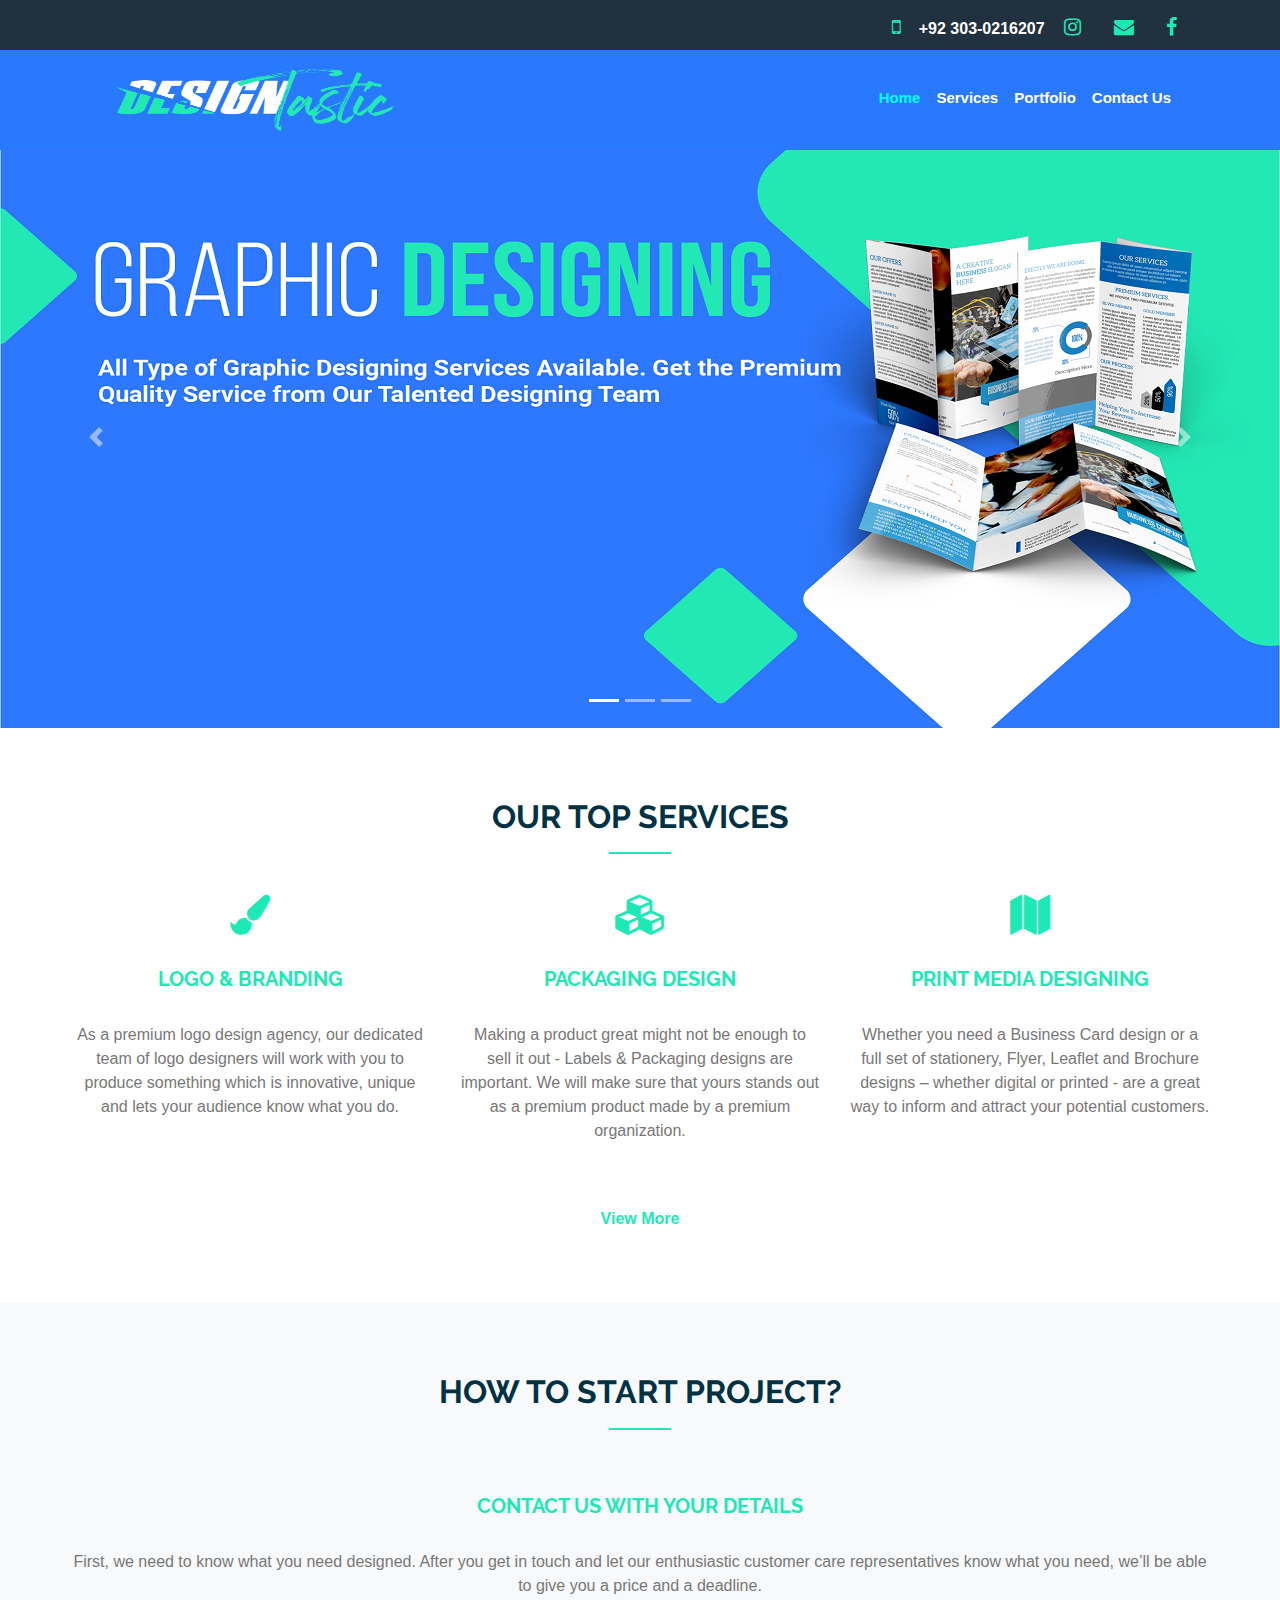
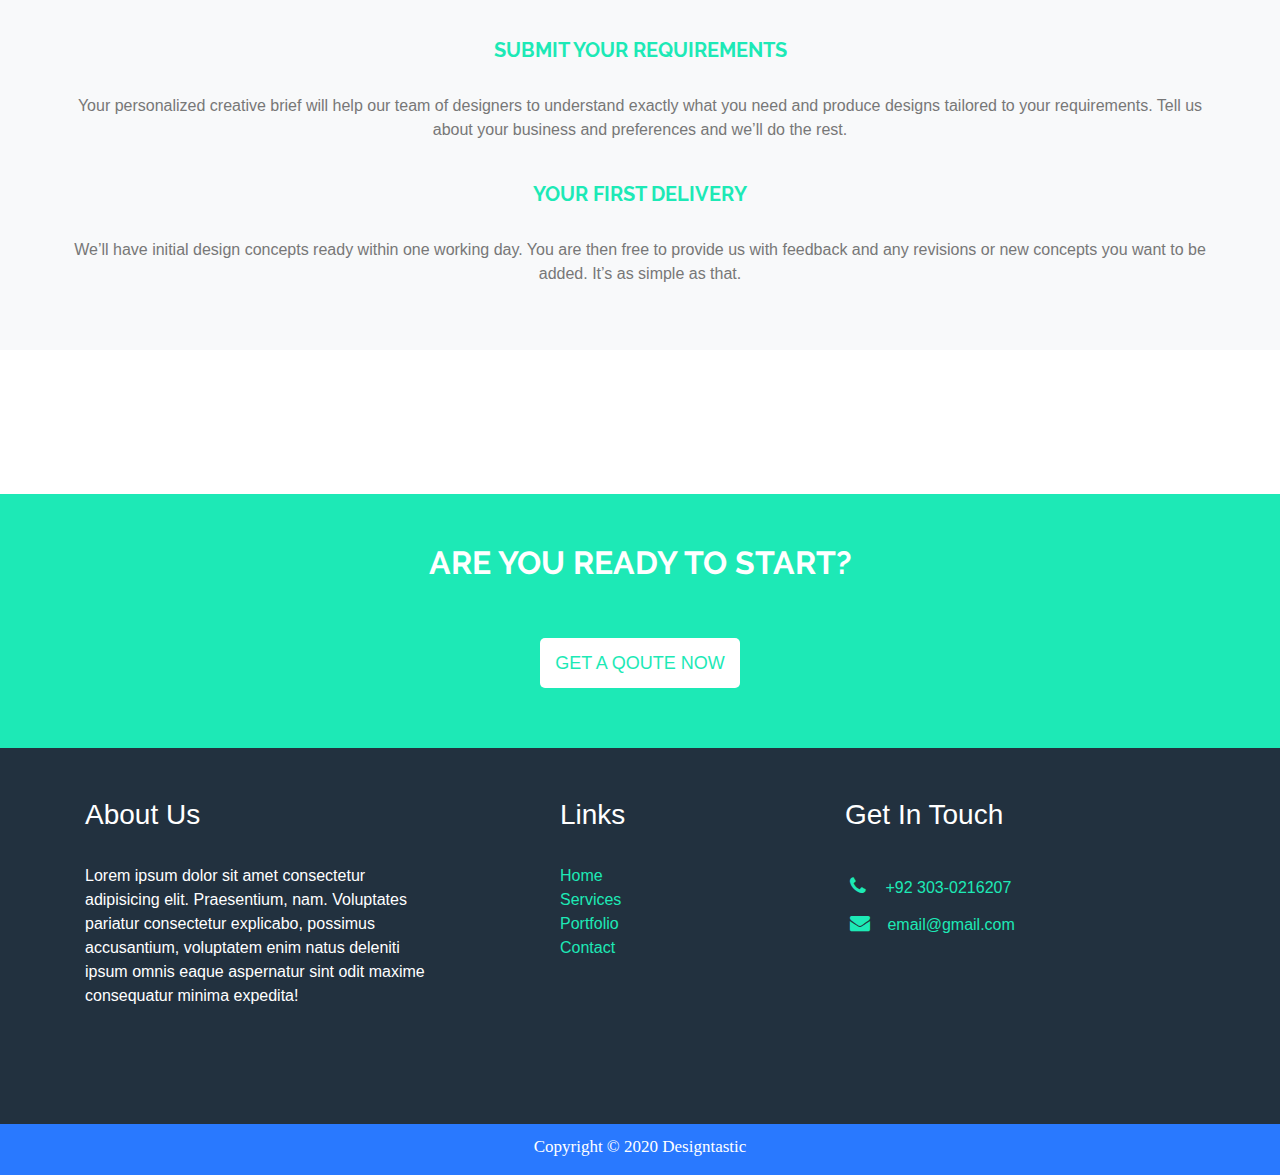
<file: index.html>
<!DOCTYPE html>
<html lang="en">
<head>
    <meta charset="UTF-8">
    <meta name="viewport" content="width=device-width, initial-scale=1.0">
    
    <link rel="stylesheet" href="bootstrap-4.5.0-dist\css\bootstrap.min.css">
    <link rel="stylesheet" href="https://cdnjs.cloudflare.com/ajax/libs/font-awesome/4.7.0/css/font-awesome.min.css">
    <link rel="stylesheet" href="style.css">
    <title>Designtastic</title>
    <link rel='icon' href='images\favicon.png' type='image/x-icon'>
</head>
<body>

    <!-- Top bar -->
    <div class="grey fixed-top" style="height: 50px; valign:center;">
          <div class="container">
            <div class="row">
                <div class="col-md-12 Sicon  text-right">
                    <ul class="">
                        <li><a href="tel:+92-303-0216207"><i class="fa fa-mobile"></i><font style="color: white; font-weight: bold;"> +92 303-0216207</font> </a></li>
                        <li><a href=""><i class="fa fa-instagram"></i> </a></li>
                        <li><a href=""><i class="fa fa-envelope"></i></a></li>
                        <li><a href=""><i class="fa fa-facebook"></i></a></li>
                    </ul>
                </div>
            </div>
        </div>
    </div>

    <!-- Navigation Bar -->
    <div class="blue fixed">
      <div class="container">
            <nav class="navbar navbar-expand-lg navbar-light bg-light">
                <a class="navbar-brand" href="#"><img class="logo" src="images/logo2.png" alt="logo"></a>
                <button class="navbar-toggler" type="button" data-toggle="collapse" data-target="#navbarText" aria-controls="navbarText" aria-expanded="false" aria-label="Toggle navigation">
                  <span class="navbar-toggler-icon"></span>
                </button>
                <div class="collapse navbar-collapse" id="navbarText">
                  <ul class="navbar-nav mr-auto"></ul>
                  <span class="navbar-text">
                    <ul class="navbar-nav mr-auto ">
                        <li class="nav-item active">
                          <a class="nav-link expand active" style="color: aqua !important;" href="index.html" >Home <span class="sr-only">(current)</span></a>
                        </li>
                        <li class="nav-item">
                          <a class="nav-link expand" href="service.html" >Services</a>
                        </li>
                        <li class="nav-item">
                          <a class="nav-link expand" href="portfolio.html" >Portfolio</a>
                        </li>
                        <li class="nav-item">
                            <a class="nav-link expand " href="contact.html" >Contact Us</a>
                          </li>
                      </ul>
                  </span>
                </div>
            </nav>
        </div>
      </div>

    <!-- Slider -->
    <div id="carouselExampleIndicators" class="carousel slide" data-ride="carousel">
      <ol class="carousel-indicators">
        <li data-target="#carouselExampleIndicators" data-slide-to="0" class="active"></li>
        <li data-target="#carouselExampleIndicators" data-slide-to="1"></li>
        <li data-target="#carouselExampleIndicators" data-slide-to="2"></li>
      </ol>
      <div class="carousel-inner">
        <div class="carousel-item active">
          <img src="images/banner1.png" class="d-block w-100" alt="...">
        </div>
        <div class="carousel-item">
          <img src="images/banner2.png" class="d-block w-100" alt="...">
        </div>
        <div class="carousel-item">
          <img src="images/banner3.png" class="d-block w-100" alt="...">
        </div>
      </div>
      <a class="carousel-control-prev" href="#carouselExampleIndicators" role="button" data-slide="prev">
        <span class="carousel-control-prev-icon" aria-hidden="true"></span>
        <span class="sr-only">Previous</span>
      </a>
      <a class="carousel-control-next" href="#carouselExampleIndicators" role="button" data-slide="next">
        <span class="carousel-control-next-icon" aria-hidden="true"></span>
        <span class="sr-only">Next</span>
      </a>
    </div>    

    <!-- Top Services -->
    <div class="container" style="text-align: center;">
      <div class="row">

          <div class="col-md-12 text-center">
              <h2 class="Heading1 font" >OUR TOP SERVICES</h2>
              <hr class="green-line">
          </div>
      
          <div class="row">
            <div class="col-md-4 col-sm-6">
                
              <span class="icon">
                <a href="" style="text-decoration: none;"><i class="fa fa-paint-brush"></i></a>
              </span>
              <h5><a href="" class="heading2 font"> LOGO & BRANDING</a></h5><br>
              <p class="p1">As a premium logo design agency, our dedicated team of logo designers will work with you to produce something which is innovative, unique and lets your audience know what you do. </p>
               
            </div> 
            
            <div class="col-md-4 col-sm-6">  
              <span class="icon">
                <a href="" style="text-decoration: none;"><i class="fa fa-cubes"></i></a>
              </span>
              <h5><a href="" class="heading2 font">PACKAGING DESIGN</a></h5><br>
              <p class="p1">Making a product great might not be enough to sell it out - Labels & Packaging designs are important. We will make sure that yours stands out as a premium product made by a premium organization. </p>
                  </div> 

            <div class="col-md-4 col-sm-6">
              <span class="icon">
                <a href="" style="text-decoration: none;"><i class="fa fa-map"></i></a>
              </span>
              <h5><a href="" class="heading2 font">PRINT MEDIA DESIGNING</a></h5><br>
              <p class="p1">Whether you need a Business Card design or a full set of stationery, Flyer, Leaflet and Brochure designs – whether digital or printed - are a great way to inform and attract your potential customers. </p>
        
            </div> 
        </div>
      
      </div>

      <!-- View More button -->
      <div class="row mt-5">
        <div class="col-md-12 text-center">
          <a class="seemore" href="service.html">View More</a>
        </div>
      </div>

    </div><br><br><br>    

    <!-- HOW TO START PROJECT? -->
    <div class="bg-light">
      <div class="container" style="text-align: center;">
       <div class="row">

          <div class="col-md-12 text-center">
              <h2 class="Heading1 font" >HOW TO START PROJECT?</h2>
              <hr class="green-line">
          </div>
      
          <div class="row">

            <div class="col-md-12 col-sm-6"><br><br>
              <h5 class="heading2 font"> CONTACT US WITH YOUR DETAILS</h5><br>
              <p class="p1">First, we need to know what you need designed. After you get in touch and let our enthusiastic customer care representatives know what you need, we’ll be able to give you a price and a deadline. </p>
            </div> 
            
            <div class="col-md-12 col-sm-6"><br>
              <h5 class="heading2 font">SUBMIT YOUR REQUIREMENTS</h5><br>
              <p class="p1">Your personalized creative brief will help our team of designers to understand exactly what you need and produce designs tailored to your requirements. Tell us about your business and preferences and we’ll do the rest. </p>
            </div> 

            <div class="col-md-12 col-sm-6"><br>
              <h5 class="heading2 font">YOUR FIRST DELIVERY</h5><br>
              <p class="p1">We’ll have initial design concepts ready within one working day. You are then free to provide us with feedback and any revisions or new concepts you want to be added. It’s as simple as that. </p>
            </div>

          </div>

        </div>
      </div><br><br>
  </div><br><br><br><br>    


    <!-- HOW TO START PROJECT? -->
    <div class="green bar mt-5">
      <div class="container" style="text-align: center;">
        <div class="row">

            <div class="col-md-12 text-center">
                <h2 class="heading3 font" >ARE YOU READY TO START?  </h2><br><br>
                <div><a href=""></a><button type="button" class="btn1"><font >GET A QOUTE NOW </font></button></div>
            </div>
            
        </div>
      </div>
    </div>    


    <!-- Footer -->
    <footer>
      <div class="grey foot">
        <div class="container">
          <div class="row">
  
            <div class="col-sm-6 col-md-4">

            <div class="gtco-widget">
              <h3 class="heading3">About Us</h3><br>
              <p class="heading3">Lorem ipsum dolor sit amet consectetur adipisicing elit. Praesentium, nam. Voluptates pariatur consectetur explicabo, possimus accusantium, voluptatem enim natus deleniti ipsum omnis eaque aspernatur sint odit maxime consequatur minima expedita!</p>
            </div>
            </div>

            <div class="col-md-1"></div>

            <!-- Footer links -->
            <div class="col-md-3">
              <div class="link">
                  <h3 class="heading3">Links</h3><br>
                  <ul class="footer-li">
                      <li><a href="index.html">Home</a></li>
                      <li><a href="service.html">Services</a></li>
                      <li><a href="portfolio.html">Portfolio</a></li>
                      <li><a href="contact.html">Contact</a></li>
                  </ul>
              </div>
            </div>

            <div class="col-md-4">
              <div class="link">
                  <h3 class="heading3">Get In Touch</h3><br>
                  <ul class="footer-li">
                      <li><a href="tel:+92-303-0216207"><i class="fa fa-phone"></i>  +92 303-0216207</a></li>
                      <li><a href=""><i class="fa fa-envelope"></i> email@gmail.com</a></li>
                  </ul>
              </div>
            </div>
          
        </div>
      </div>
    </div>
</footer>  

              
    <!-- Footer bottom bar -->
    <div class="footer-bottom" >
      <div class="container">
        <div class="row">
          <div class="col-md-12 copyright">
            <p class="bottom-font">Copyright © 2020 Designtastic </p>
          </div>
        </div>
      </div>
    </div>          
        


    <script src="https://code.jquery.com/jquery-3.5.1.slim.min.js" integrity="sha384-DfXdz2htPH0lsSSs5nCTpuj/zy4C+OGpamoFVy38MVBnE+IbbVYUew+OrCXaRkfj" crossorigin="anonymous"></script>
    <script src="https://cdn.jsdelivr.net/npm/popper.js@1.16.0/dist/umd/popper.min.js" integrity="sha384-Q6E9RHvbIyZFJoft+2mJbHaEWldlvI9IOYy5n3zV9zzTtmI3UksdQRVvoxMfooAo" crossorigin="anonymous"></script>
    <script src="https://stackpath.bootstrapcdn.com/bootstrap/4.5.0/js/bootstrap.min.js" integrity="sha384-OgVRvuATP1z7JjHLkuOU7Xw704+h835Lr+6QL9UvYjZE3Ipu6Tp75j7Bh/kR0JKI" crossorigin="anonymous"></script>
    </body>
    </html>
</file>
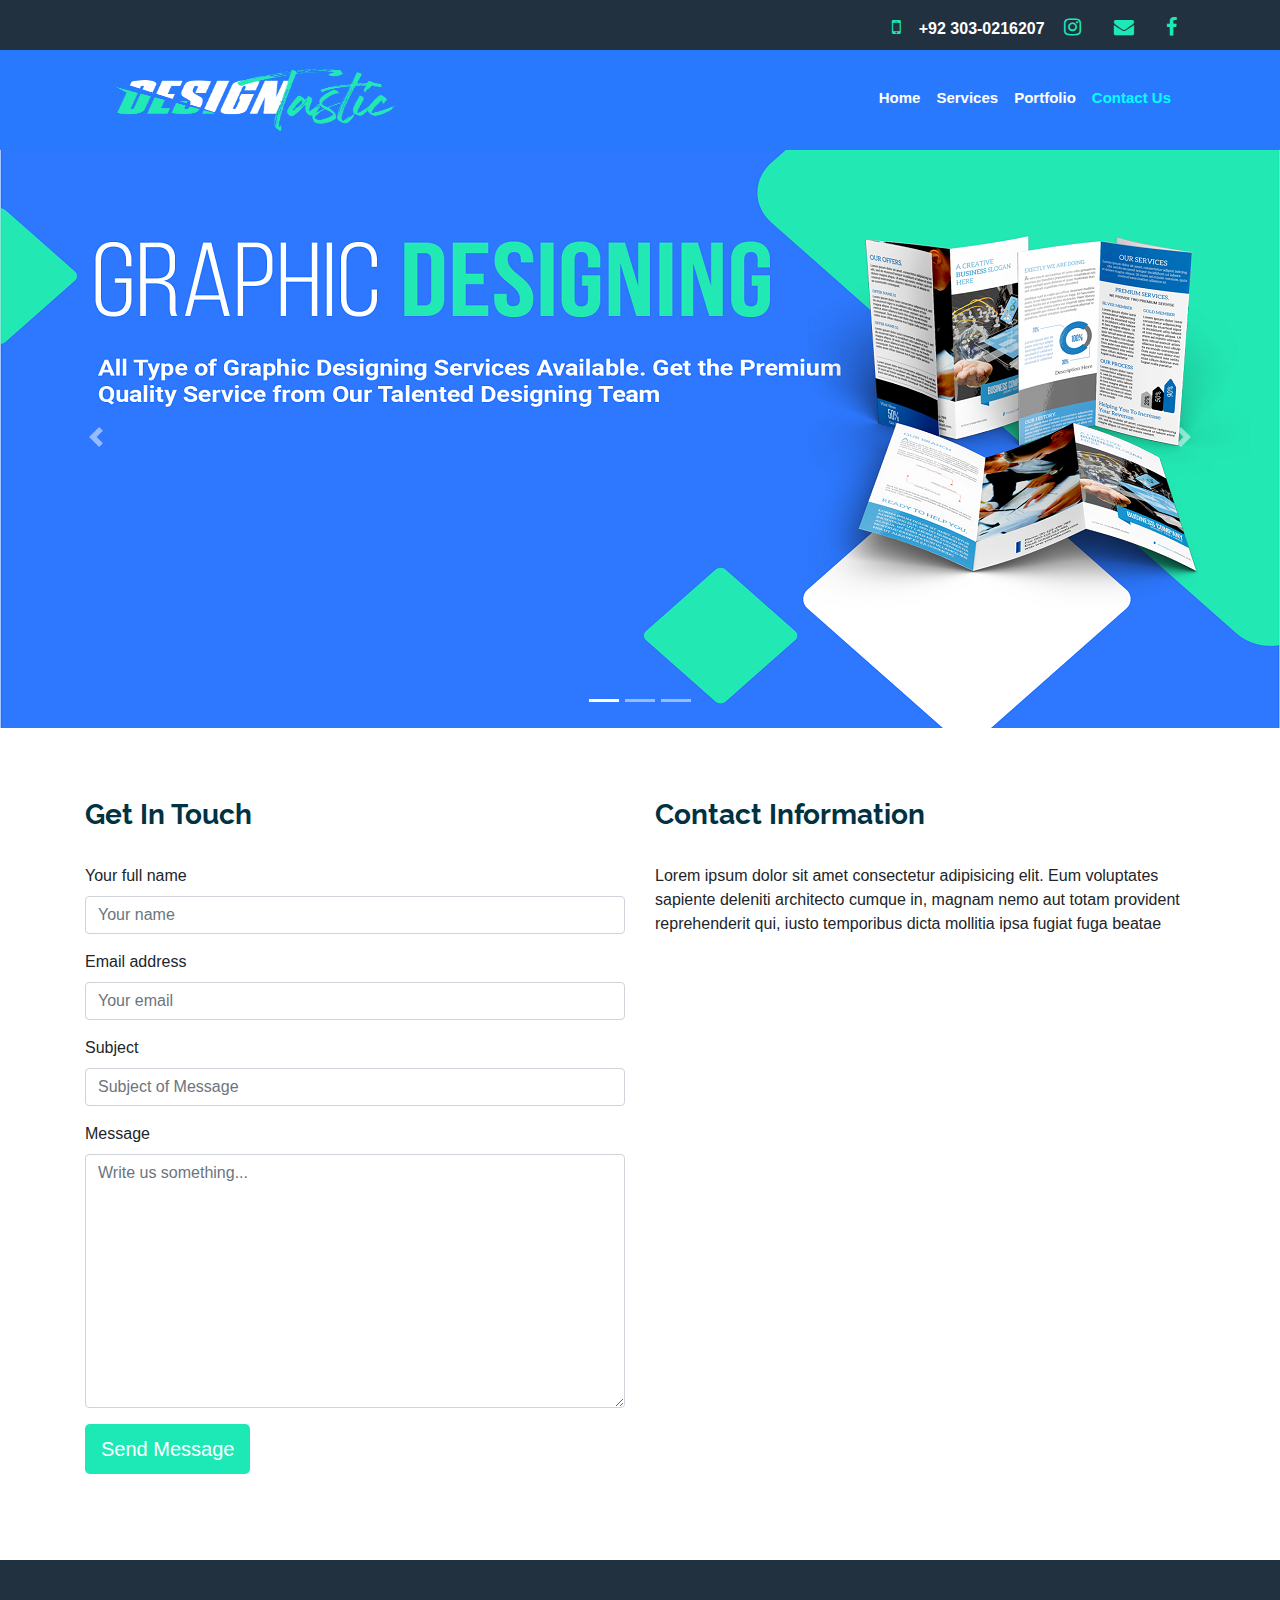
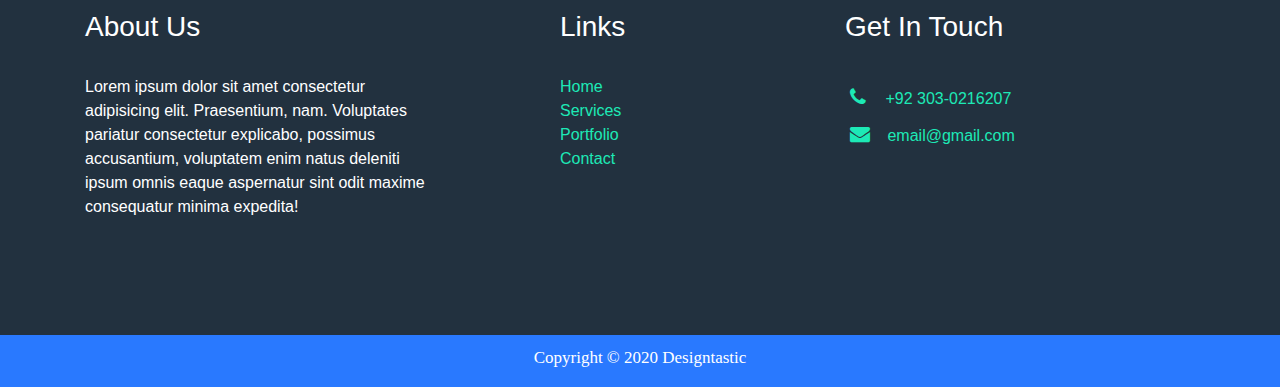
<file: contact.html>
<!DOCTYPE html>
<html lang="en">
<head>
    <meta charset="UTF-8">
    <meta name="viewport" content="width=device-width, initial-scale=1.0">
    
    <link rel="stylesheet" href="bootstrap-4.5.0-dist\css\bootstrap.min.css">
    <link rel="stylesheet" href="https://cdnjs.cloudflare.com/ajax/libs/font-awesome/4.7.0/css/font-awesome.min.css">
    <link rel="stylesheet" href="style.css">
    <title>Designtastic</title>
    <link rel='icon' href='images\favicon.png' type='image/x-icon'>
</head>
<body>

    <!-- Top bar -->
    <div class="grey fixed-top" style="height: 50px; valign:center;">
          <div class="container">
            <div class="row">
                <div class="col-md-12 Sicon  text-right">
                    <ul class="">
                        <li><a href="tel:+92-303-0216207"><i class="fa fa-mobile"></i><font style="color: white; font-weight: bold;"> +92 303-0216207</font> </a></li>
                        <li><a href=""><i class="fa fa-instagram"></i> </a></li>
                        <li><a href=""><i class="fa fa-envelope"></i></a></li>
                        <li><a href=""><i class="fa fa-facebook"></i></a></li>
                    </ul>
                </div>
            </div>
        </div>
    </div>

    <!-- Navigation Bar -->
    <div class="blue fixed">
      <div class="container">
            <nav class="navbar navbar-expand-lg navbar-light bg-light">
                <a class="navbar-brand" href="#"><img class="logo" src="images/logo2.png" alt="logo"></a>
                <button class="navbar-toggler" type="button" data-toggle="collapse" data-target="#navbarText" aria-controls="navbarText" aria-expanded="false" aria-label="Toggle navigation">
                  <span class="navbar-toggler-icon"></span>
                </button>
                <div class="collapse navbar-collapse" id="navbarText">
                  <ul class="navbar-nav mr-auto">
                    
                  </ul>
                  <span class="navbar-text">
                    <ul class="navbar-nav mr-auto">
                      <li class="nav-item">
                        <a class="nav-link expand " href="index.html" >Home <span class="sr-only">(current)</span></a>
                      </li>
                      <li class="nav-item">
                        <a class="nav-link expand" href="service.html" >Services</a>
                      </li>
                      <li class="nav-item">
                        <a class="nav-link expand" href="portfolio.html" >Portfolio</a>
                      </li>
                      <li class="nav-item active">
                          <a class="nav-link expand active" style="color: aqua !important;" href="contact.html" >Contact Us</a>
                        </li>
                    </ul>
                  </span>
                </div>
            </nav>
      </div>
    </div>

    <!-- Slider -->
    <div id="carouselExampleIndicators" class="carousel slide" data-ride="carousel">
      <ol class="carousel-indicators">
        <li data-target="#carouselExampleIndicators" data-slide-to="0" class="active"></li>
        <li data-target="#carouselExampleIndicators" data-slide-to="1"></li>
        <li data-target="#carouselExampleIndicators" data-slide-to="2"></li>
      </ol>
      <div class="carousel-inner">
        <div class="carousel-item active">
          <img src="images/banner1.png" class="d-block w-100" alt="...">
        </div>
        <div class="carousel-item">
          <img src="images/banner2.png" class="d-block w-100" alt="...">
        </div>
        <div class="carousel-item">
          <img src="images/banner3.png" class="d-block w-100" alt="...">
        </div>
      </div>
      <a class="carousel-control-prev" href="#carouselExampleIndicators" role="button" data-slide="prev">
        <span class="carousel-control-prev-icon" aria-hidden="true"></span>
        <span class="sr-only">Previous</span>
      </a>
      <a class="carousel-control-next" href="#carouselExampleIndicators" role="button" data-slide="next">
        <span class="carousel-control-next-icon" aria-hidden="true"></span>
        <span class="sr-only">Next</span>
      </a>
    </div>    

    
    <!-- Form -->
    <div class="container form-set">
      <div class="row">
        <div class="col-md-6">
          <h3 class="font">Get In Touch</h3><br>       
          <form>
              <div class="form-group">
                          <label for="name">Your full name</label>
                          <input type="name" class="form-control" id="" placeholder="Your name">
              </div>

              <div class="form-group">
                <label for="email">Email address</label>
                <input type="email" class="form-control" id="" placeholder="Your email">
              </div>

              <div class="form-group">
                      <label for="subject">Subject</label>
                      <input type="email" class="form-control" id="" placeholder="Subject of Message">
              </div>          
              
              <div class="form-group">
                <label for="exampleFormControlTextarea1">Message</label>
                <textarea name="message" id="message" cols="30" rows="10" class="form-control" placeholder="Write us something..."></textarea>
              </div>

              <div class="form-group">
                      <input type="submit" value="Send Message" class="btn btn-primary btn-lg btn-col">
              </div>
            </form>
        </div>

        <div class="col-md-6">
          <h3 class="font">Contact Information</h3><br>
            <div class="info">
                    <div class="address">
                        Lorem ipsum dolor sit amet consectetur adipisicing elit. Eum voluptates sapiente deleniti architecto cumque in, magnam nemo aut totam provident reprehenderit qui, iusto temporibus dicta mollitia ipsa fugiat fuga beatae<br>
                    </div><br>

                    <div class="mapouter">
                        <div class="gmap_canvas"><iframe width="444" height="387" id="gmap_canvas" src="https://www.google.com/maps/embed?pb=!1m18!1m12!1m3!1d924244.0619641689!2d66.59499551729773!3d25.192146526892635!2m3!1f0!2f0!3f0!3m2!1i1024!2i768!4f13.1!3m3!1m2!1s0x3eb33e06651d4bbf%3A0x9cf92f44555a0c23!2sKarachi%2C%20Karachi%20City%2C%20Sindh!5e0!3m2!1sen!2s!4v1590583339499!5m2!1sen!2s" frameborder="0" scrolling="no" marginheight="0" marginwidth="0"></iframe><a href="https://periodic-table-of-elements.net">periodic table - interactive</a></div>
                    </div> 

            </div>
        </div>
      </div>
    </div>
            

        <!-- Footer -->
    <footer>
      <div class="grey foot">
        <div class="container">
          <div class="row">
  
            <div class="col-sm-6 col-md-4">

            <div class="gtco-widget">
              <h3 class="heading3">About Us</h3><br>
              <p class="heading3">Lorem ipsum dolor sit amet consectetur adipisicing elit. Praesentium, nam. Voluptates pariatur consectetur explicabo, possimus accusantium, voluptatem enim natus deleniti ipsum omnis eaque aspernatur sint odit maxime consequatur minima expedita!</p>
            </div>
            </div>

            <div class="col-md-1"></div>

            <!-- Footer links -->
            <div class="col-md-3">
              <div class="link">
                  <h3 class="heading3">Links</h3><br>
                  <ul class="footer-li">
                      <li><a href="index.html">Home</a></li>
                      <li><a href="service.html">Services</a></li>
                      <li><a href="portfolio.html">Portfolio</a></li>
                      <li><a href="contact.html">Contact</a></li>
                  </ul>
              </div>
            </div>

            <div class="col-md-4">
              <div class="link">
                  <h3 class="heading3">Get In Touch</h3><br>
                  <ul class="footer-li">
                      <li><a href="tel:+92-303-0216207"><i class="fa fa-phone"></i>  +92 303-0216207</a></li>
                      <li><a href=""><i class="fa fa-envelope"></i> email@gmail.com</a></li>
                  </ul>
              </div>
            </div>
          
          </div>
        </div>
      </div>
    </footer>  

              
    <!-- Footer bottom bar -->
    <div class="footer-bottom" >
      <div class="container">
        <div class="row">
          <div class="col-md-12 copyright">
            <p class="bottom-font">Copyright © 2020 Designtastic </p>
          </div>
        </div>
      </div>
    </div> 
        



    <script src="https://code.jquery.com/jquery-3.5.1.slim.min.js" integrity="sha384-DfXdz2htPH0lsSSs5nCTpuj/zy4C+OGpamoFVy38MVBnE+IbbVYUew+OrCXaRkfj" crossorigin="anonymous"></script>
    <script src="https://cdn.jsdelivr.net/npm/popper.js@1.16.0/dist/umd/popper.min.js" integrity="sha384-Q6E9RHvbIyZFJoft+2mJbHaEWldlvI9IOYy5n3zV9zzTtmI3UksdQRVvoxMfooAo" crossorigin="anonymous"></script>
    <script src="https://stackpath.bootstrapcdn.com/bootstrap/4.5.0/js/bootstrap.min.js" integrity="sha384-OgVRvuATP1z7JjHLkuOU7Xw704+h835Lr+6QL9UvYjZE3Ipu6Tp75j7Bh/kR0JKI" crossorigin="anonymous"></script>
    </body>
    </html>
</file>
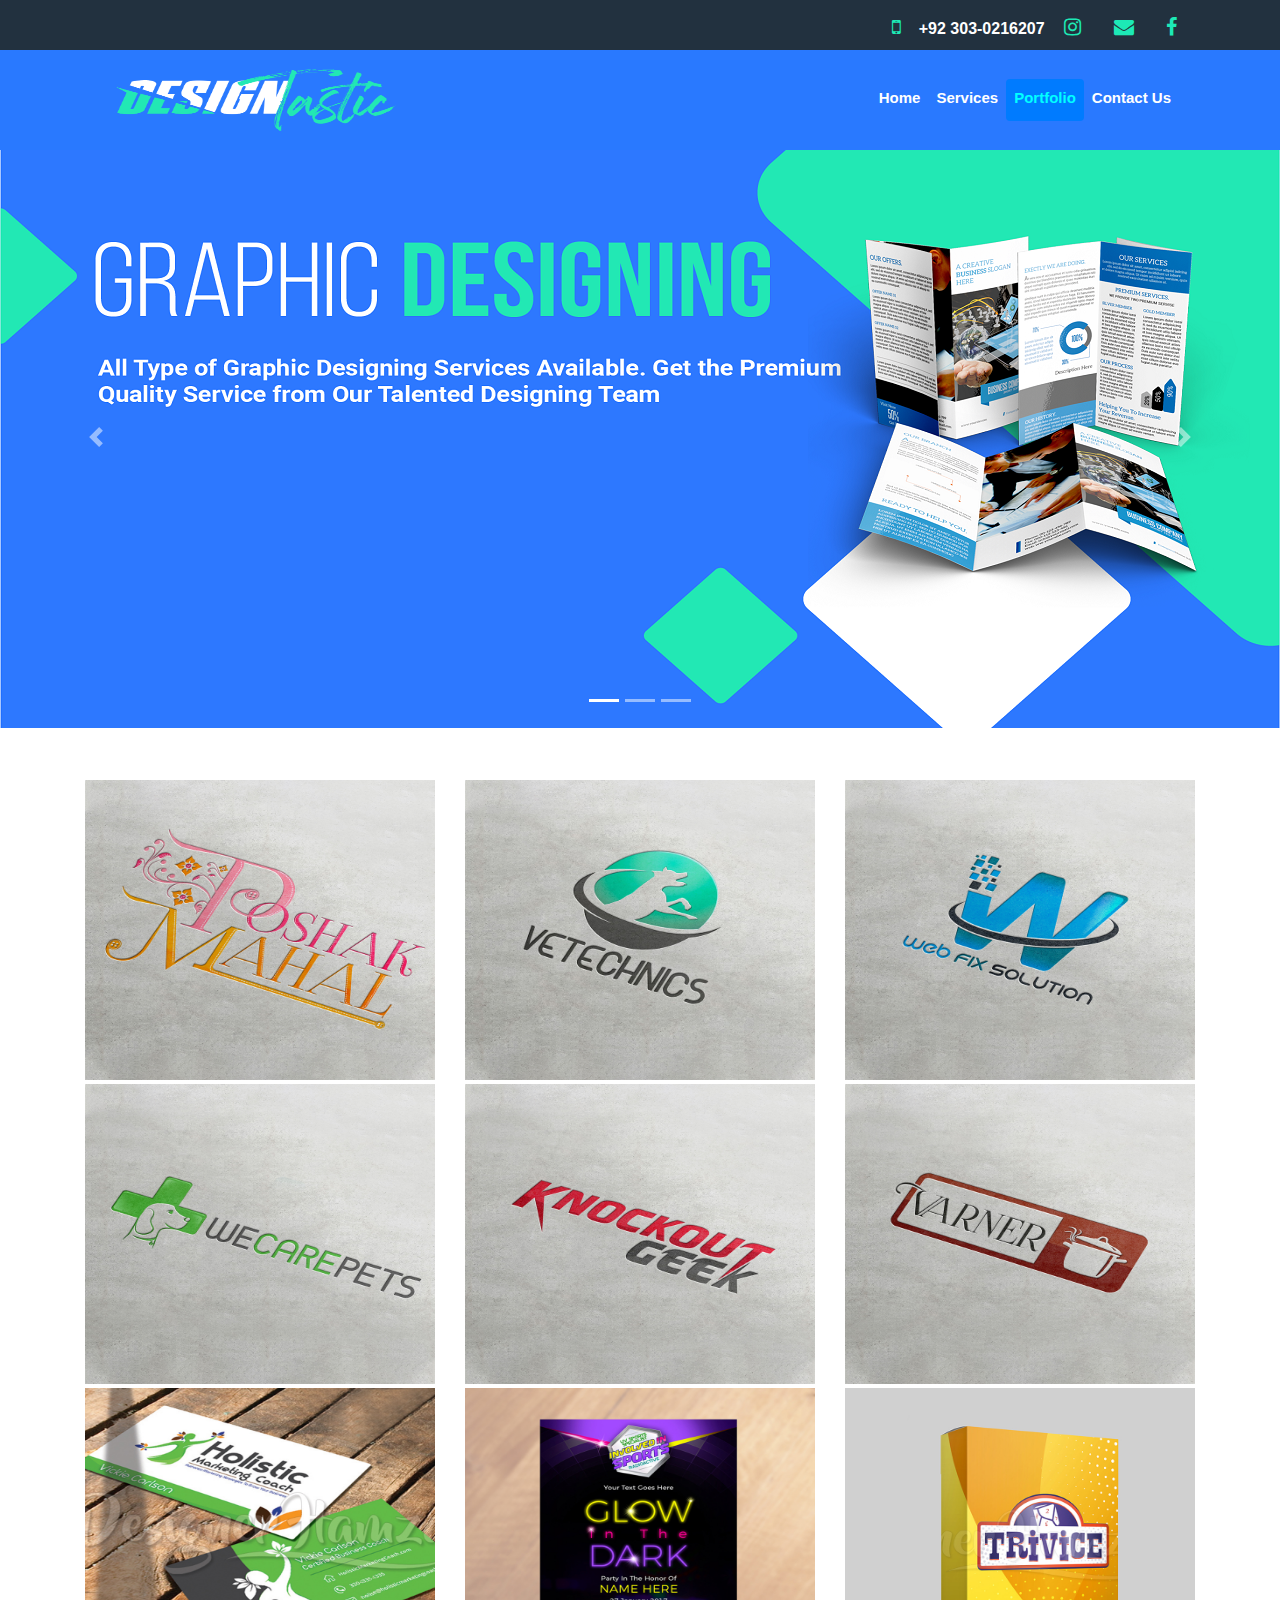
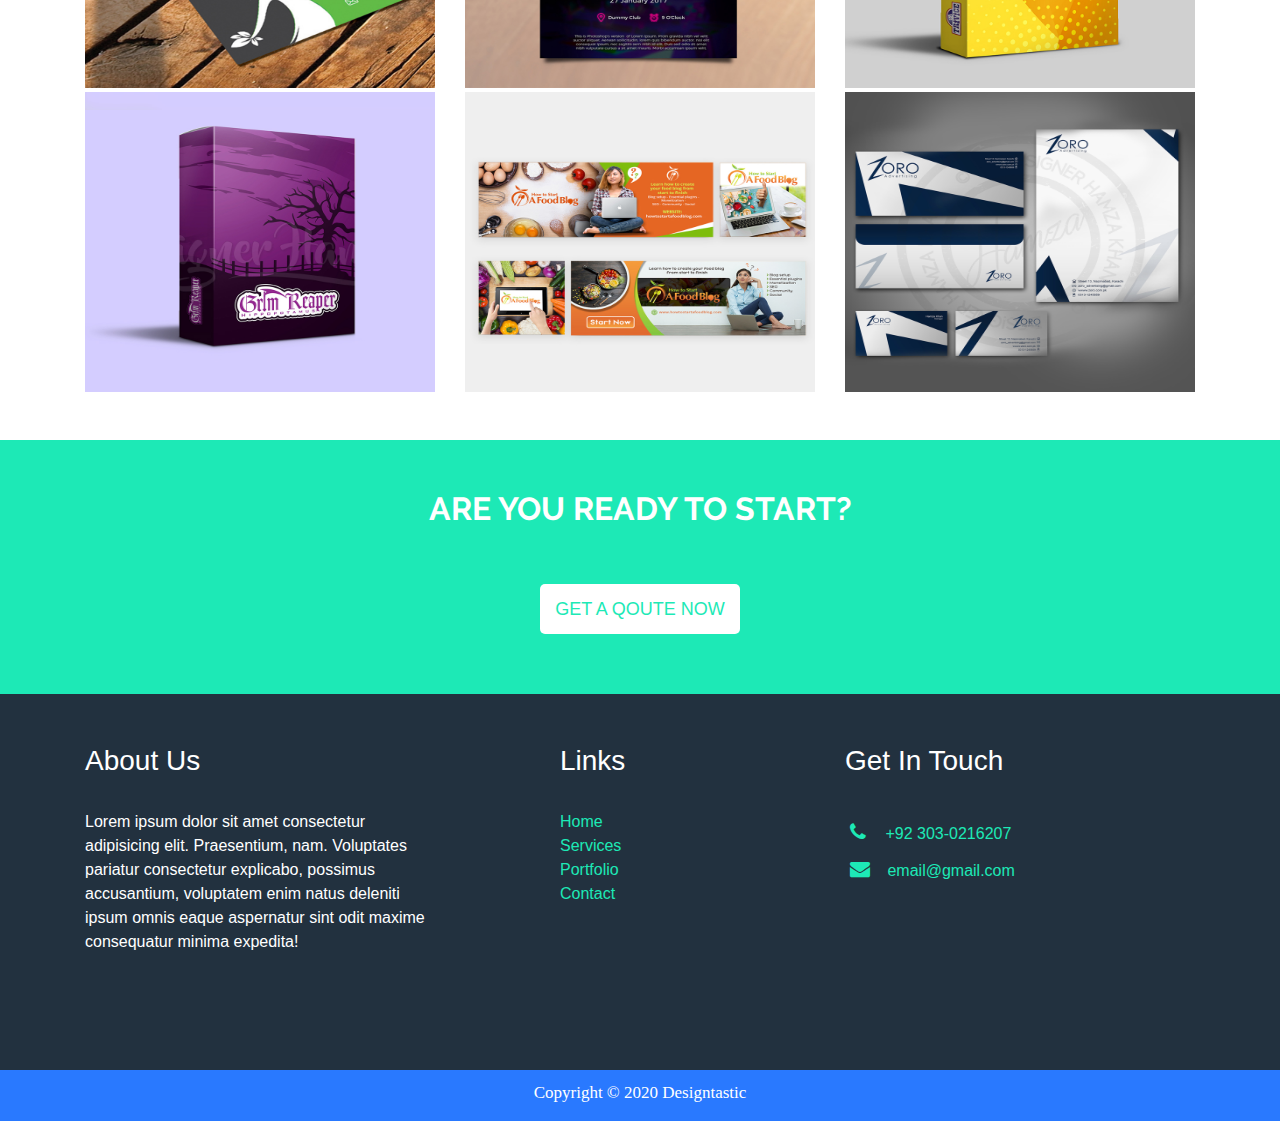
<file: portfolio.html>
<!DOCTYPE html>
<html lang="en">
<head>
    <meta charset="UTF-8">
    <meta name="viewport" content="width=device-width, initial-scale=1.0">
    
    <link rel="stylesheet" href="bootstrap-4.5.0-dist\css\bootstrap.min.css">
    <link rel="stylesheet" href="https://cdnjs.cloudflare.com/ajax/libs/font-awesome/4.7.0/css/font-awesome.min.css">
    <link rel="stylesheet" href="style.css">
    <title>Designtastic</title>
    <link rel='icon' href='images\favicon.png' type='image/x-icon'>
</head>
<body>

    <!-- Top Bar -->
    <div class="grey fixed-top" style="height: 50px; valign:center;">
          <div class="container">
            <div class="row">
                <div class="col-md-12 Sicon  text-right">
                    <ul class="">
                        <li><a href="tel:+92-303-0216207"><i class="fa fa-mobile"></i><font style="color: white; font-weight: bold;"> +92 303-0216207</font> </a></li>
                        <li><a href=""><i class="fa fa-instagram"></i> </a></li>
                        <li><a href=""><i class="fa fa-envelope"></i></a></li>
                        <li><a href=""><i class="fa fa-facebook"></i></a></li>
                    </ul>
                </div>
            </div>
        </div>
    </div>

    <!-- Navigation Bar -->
    <div class="blue fixed">
      <div class="container">
            <nav class="navbar navbar-expand-lg navbar-light bg-light">
                <a class="navbar-brand" href="#"><img class="logo" src="images/logo2.png" alt="logo"></a>
                <button class="navbar-toggler" type="button" data-toggle="collapse" data-target="#navbarText" aria-controls="navbarText" aria-expanded="false" aria-label="Toggle navigation">
                  <span class="navbar-toggler-icon"></span>
                </button>
                <div class="collapse navbar-collapse" id="navbarText">
                  <ul class="navbar-nav mr-auto">
                    
                  </ul>
                  <span class="navbar-text">
                    <ul class="navbar-nav mr-auto nav-pills" role="tablist">
                      <li class="nav-item">
                        <a class="nav-link expand " href="index.html" >Home <span class="sr-only">(current)</span></a>
                      </li>
                      <li class="nav-item">
                        <a class="nav-link expand" href="service.html" >Services</a>
                      </li>
                      <li class="nav-item active">
                        <a class="nav-link expand active" style="color: aqua !important;" href="portfolio.html" >Portfolio</a>
                      </li>
                      <li class="nav-item">
                          <a class="nav-link expand " href="contact.html" >Contact Us</a>
                        </li>
                    </ul>
                  </span>
                </div>
              </nav>
      </div>
    </div>

    <!-- Slider -->
    <div id="carouselExampleIndicators" class="carousel slide" data-ride="carousel">
      <ol class="carousel-indicators">
        <li data-target="#carouselExampleIndicators" data-slide-to="0" class="active"></li>
        <li data-target="#carouselExampleIndicators" data-slide-to="1"></li>
        <li data-target="#carouselExampleIndicators" data-slide-to="2"></li>
      </ol>
      <div class="carousel-inner">
        <div class="carousel-item active">
          <img src="images/banner1.png" class="d-block w-100" alt="...">
        </div>
        <div class="carousel-item">
          <img src="images/banner2.png" class="d-block w-100" alt="...">
        </div>
        <div class="carousel-item">
          <img src="images/banner3.png" class="d-block w-100" alt="...">
        </div>
      </div>
      <a class="carousel-control-prev" href="#carouselExampleIndicators" role="button" data-slide="prev">
        <span class="carousel-control-prev-icon" aria-hidden="true"></span>
        <span class="sr-only">Previous</span>
      </a>
      <a class="carousel-control-next" href="#carouselExampleIndicators" role="button" data-slide="next">
        <span class="carousel-control-next-icon" aria-hidden="true"></span>
        <span class="sr-only">Next</span>
      </a>
    </div>

    <!-- Images -->
    <div class="container mt-5 mb-5" align="center">
      <!-- 1st Row -->
      <div class="row">

          <div class="col-md-4 mt-1">
              <div class=" example" >
                  <img src="images\portfolio\01.jpg" alt="logo1" width="350" height="300">
                  <div class="fadedbox">
                      <div class="title text"> Logo </div>
                    </div>
              </div>
          </div>

          <div class="col-md-4 mt-1">
              <div class=" example" >
                  <img src="images\portfolio\02.jpg" alt="logo2" width="350" height="300">
                  <div class="fadedbox">
                      <div class="title text"> Logo</div>
                    </div>
              </div>
          </div>

          <div class="col-md-4 mt-1">
              <div class=" example" >
                  <img src="images\portfolio\03.jpg" alt="logo3" width="350" height="300">
                  <div class="fadedbox">
                      <div class="title text">Logo </div>
                    </div>
              </div>
          </div>

      </div>

      <!-- 2nd Row -->
      <div class="row">

        <div class="col-md-4 mt-1">
            <div class=" example" >
                <img src="images\portfolio\04.jpg" alt="logo4" width="350" height="300">
                <div class="fadedbox">
                    <div class="title text"> Logo </div>
                  </div>
            </div>
        </div>

        <div class="col-md-4 mt-1">
            <div class=" example" >
                <img src="images\portfolio\05.jpg" alt="logo5" width="350" height="300">
                <div class="fadedbox">
                    <div class="title text"> Logo </div>
                  </div>
            </div>
        </div>

        <div class="col-md-4 mt-1">
            <div class=" example" >
                <img src="images\portfolio\06.jpg" alt="logo6" width="350" height="300">
                <div class="fadedbox">
                    <div class="title text">Logo </div>
                  </div>
            </div>
        </div>

      </div>

      <!-- 3rd Row -->
      <div class="row">
        <div class="col-md-4 mt-1">
            <div class=" example" >
                <img src="images\portfolio\Business Card.jpg" alt="Business Card" width="350" height="300">
                <div class="fadedbox">
                    <div class="title text"> Business Card</div>
                  </div>
            </div>
        </div>

        <div class="col-md-4 mt-1">
            <div class=" example" >
                <img src="images\portfolio\Flyer.jpg" alt="Flyer" width="350" height="300">
                <div class="fadedbox">
                    <div class="title text"> Flyer </div>
                  </div>
            </div>
        </div>

        <div class="col-md-4 mt-1">
            <div class=" example" >
                <img src="images\portfolio\Packaging 02.jpg" alt="Packaging1" width="350" height="300">
                <div class="fadedbox">
                    <div class="title text"> Packaging </div>
                  </div>
            </div>
        </div>

      </div>

    <!-- 4th Row -->
    <div class="row">
      <div class="col-md-4 mt-1">
          <div class=" example" >
              <img src="images\portfolio\Packaging.jpg" alt="Packaging2" width="350" height="300">
              <div class="fadedbox">
                  <div class="title text">Packaging </div>
                </div>
          </div>
      </div>

      <div class="col-md-4 mt-1">
          <div class=" example" >
              <img src="images\portfolio\Social Meida.jpg" alt="Social Meida" width="350" height="300">
              <div class="fadedbox">
                  <div class="title text"> Social Meida </div>
                </div>
          </div>
      </div>

      <div class="col-md-4 mt-1">
          <div class=" example" >
              <img src="images\portfolio\Stationary Designing.jpg" alt="Stationary Designing" width="350" height="300">
              <div class="fadedbox">
                  <div class="title text">Stationary Designing </div>
                </div>
          </div>
      </div>

    </div>

  </div>        



  <!-- GET A QOUTE NOW -->
  <div class="green bar mt-5">
    <div class="container" style="text-align: center;">
      <div class="row">
          <div class="col-md-12 text-center">
              <h2 class="heading3 font" >ARE YOU READY TO START?  </h2><br><br>
              <div><a href=""></a><button type="button" class="btn1"><font >GET A QOUTE NOW </font></button></div>
          </div>               
      </div>
    </div>
  </div>    


  <!-- Footer -->
  <footer>
    <div class="grey foot">
      <div class="container">
        <div class="row">

          <div class="col-sm-6 col-md-4">

          <div class="gtco-widget">
            <h3 class="heading3">About Us</h3><br>
            <p class="heading3">Lorem ipsum dolor sit amet consectetur adipisicing elit. Praesentium, nam. Voluptates pariatur consectetur explicabo, possimus accusantium, voluptatem enim natus deleniti ipsum omnis eaque aspernatur sint odit maxime consequatur minima expedita!</p>
          </div>
          </div>

          <div class="col-md-1"></div>

          <!-- Footer links -->
          <div class="col-md-3">
            <div class="link">
                <h3 class="heading3">Links</h3><br>
                <ul class="footer-li">
                    <li><a href="index.html">Home</a></li>
                    <li><a href="service.html">Services</a></li>
                    <li><a href="portfolio.html">Portfolio</a></li>
                    <li><a href="contact.html">Contact</a></li>
                </ul>
            </div>
          </div>

          <div class="col-md-4">
            <div class="link">
                <h3 class="heading3">Get In Touch</h3><br>
                <ul class="footer-li">
                    <li><a href="tel:+92-303-0216207"><i class="fa fa-phone"></i>  +92 303-0216207</a></li>
                    <li><a href=""><i class="fa fa-envelope"></i> email@gmail.com</a></li>
                </ul>
            </div>
          </div>
        
      </div>
    </div>
  </div>
  </footer>

  <!-- Footer bottom bar -->
  <div class="footer-bottom" >
    <div class="container">
      <div class="row">
        <div class="col-md-12 copyright">
          <p class="bottom-font">Copyright © 2020 Designtastic </p>
        </div>
      </div>
    </div>
  </div>     
        



    <script src="https://code.jquery.com/jquery-3.5.1.slim.min.js" integrity="sha384-DfXdz2htPH0lsSSs5nCTpuj/zy4C+OGpamoFVy38MVBnE+IbbVYUew+OrCXaRkfj" crossorigin="anonymous"></script>
    <script src="https://cdn.jsdelivr.net/npm/popper.js@1.16.0/dist/umd/popper.min.js" integrity="sha384-Q6E9RHvbIyZFJoft+2mJbHaEWldlvI9IOYy5n3zV9zzTtmI3UksdQRVvoxMfooAo" crossorigin="anonymous"></script>
    <script src="https://stackpath.bootstrapcdn.com/bootstrap/4.5.0/js/bootstrap.min.js" integrity="sha384-OgVRvuATP1z7JjHLkuOU7Xw704+h835Lr+6QL9UvYjZE3Ipu6Tp75j7Bh/kR0JKI" crossorigin="anonymous"></script>
    </body>
    </html>
</file>
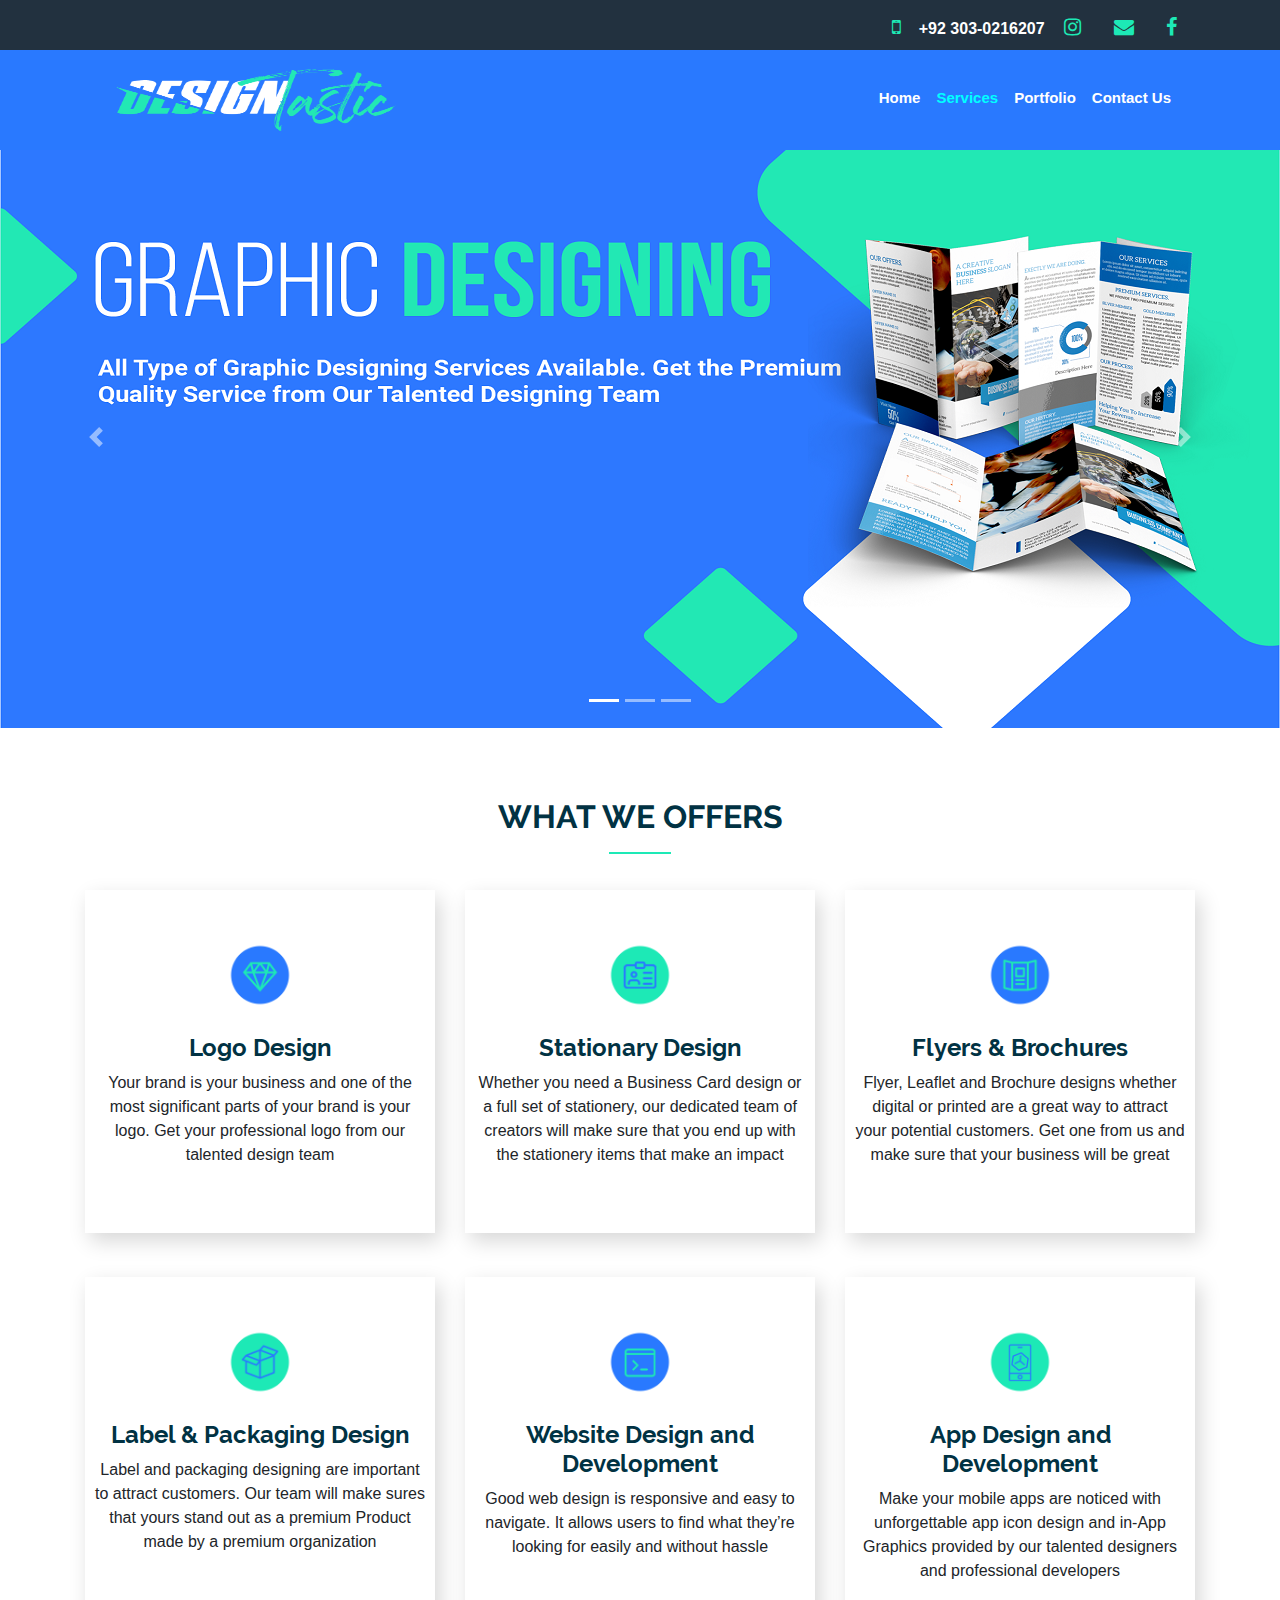
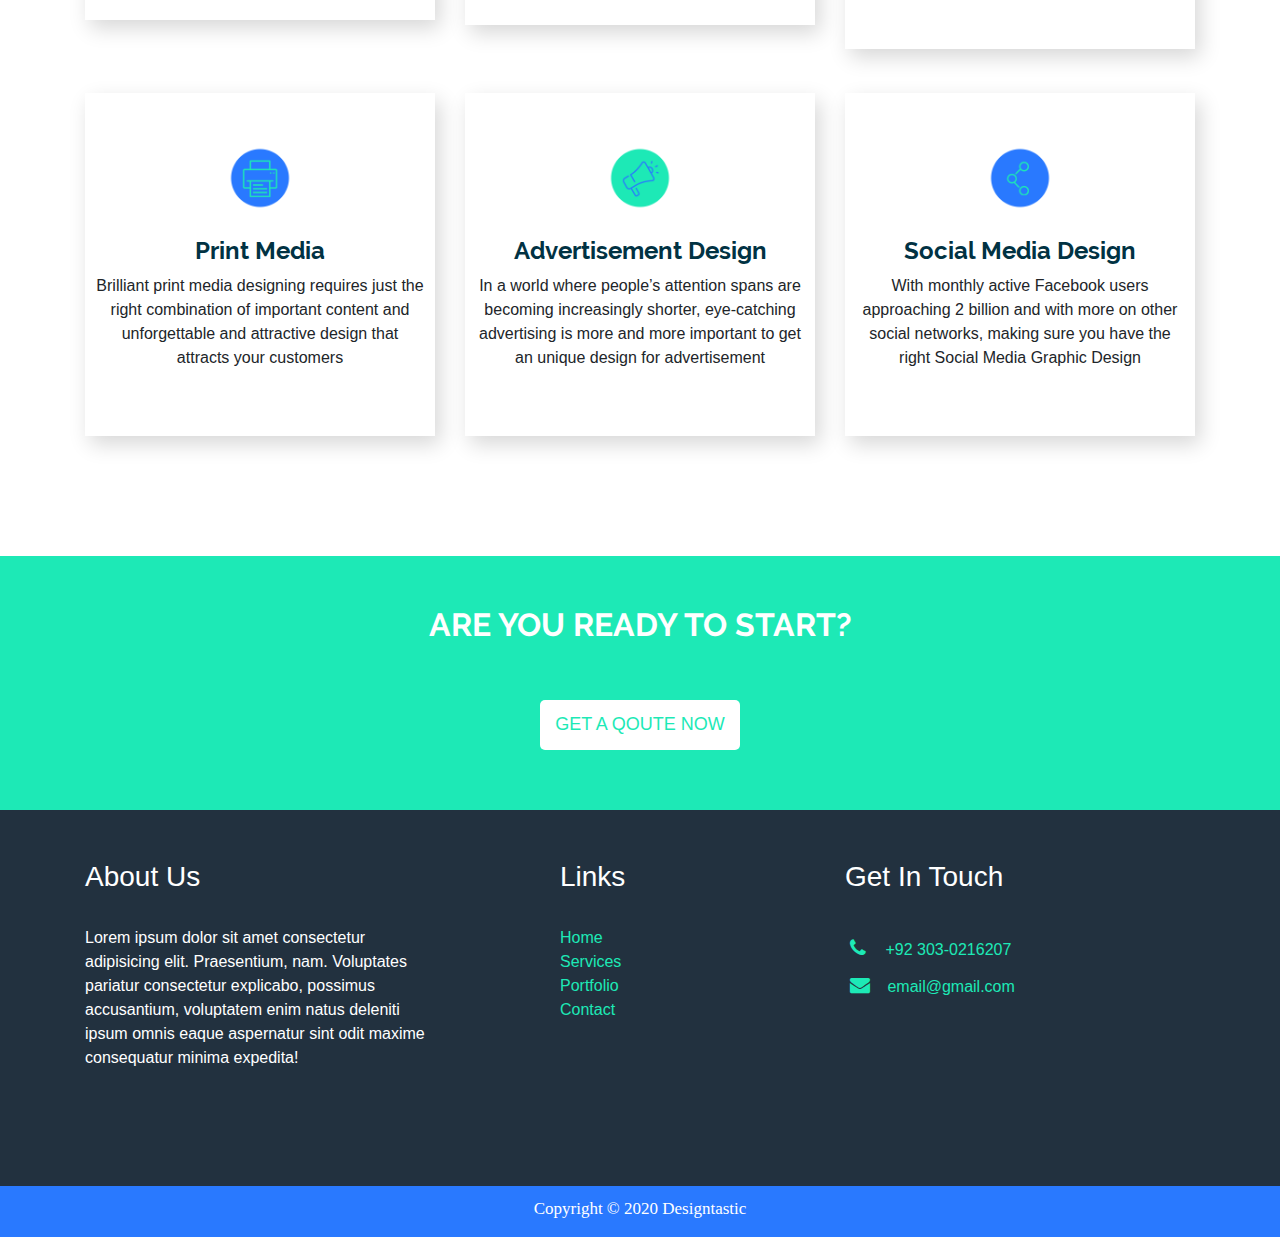
<file: service.html>
<!DOCTYPE html>
<html lang="en">
<head>
    <meta charset="UTF-8">
    <meta name="viewport" content="width=device-width, initial-scale=1.0">
    
    <link rel="stylesheet" href="bootstrap-4.5.0-dist\css\bootstrap.min.css">
    <link rel="stylesheet" href="https://cdnjs.cloudflare.com/ajax/libs/font-awesome/4.7.0/css/font-awesome.min.css">
    <link rel="stylesheet" href="style.css">
    <title>Designtastic</title>
    <link rel='icon' href='images\favicon.png' type='image/x-icon'>
</head>
<body>

    <!-- Top bar -->
    <div class="grey fixed-top" style="height: 50px; valign:center;">
          <div class="container">
            <div class="row">
                <div class="col-md-12 Sicon  text-right">
                    <ul class="">
                        <li><a href="tel:+92-303-0216207"><i class="fa fa-mobile"></i><font style="color: white; font-weight: bold;"> +92 303-0216207</font> </a></li>
                        <li><a href=""><i class="fa fa-instagram"></i> </a></li>
                        <li><a href=""><i class="fa fa-envelope"></i></a></li>
                        <li><a href=""><i class="fa fa-facebook"></i></a></li>
                    </ul>
                </div>
            </div>
        </div>
    </div>

    <!-- Navigation Bar -->
    <div class="blue fixed">
      <div class="container">
            <nav class="navbar navbar-expand-lg navbar-light bg-light">
                <a class="navbar-brand" href="#"><img class="logo" src="images/logo2.png" alt="logo"></a>
                <button class="navbar-toggler" type="button" data-toggle="collapse" data-target="#navbarText" aria-controls="navbarText" aria-expanded="false" aria-label="Toggle navigation">
                  <span class="navbar-toggler-icon"></span>
                </button>
                <div class="collapse navbar-collapse" id="navbarText">
                  <ul class="navbar-nav mr-auto">
                    
                  </ul>
                  <span class="navbar-text">
                    <ul class="navbar-nav mr-auto">
                      <ul class="navbar-nav mr-auto ">
                        <li class="nav-item">
                          <a class="nav-link expand " href="index.html" >Home <span class="sr-only">(current)</span></a>
                        </li>
                        <li class="nav-item active">
                          <a class="nav-link expand active" style="color: aqua !important ;" href="service.html" >Services</a>
                        </li>
                        <li class="nav-item">
                          <a class="nav-link expand" href="portfolio.html" >Portfolio</a>
                        </li>
                        <li class="nav-item">
                            <a class="nav-link expand " href="contact.html" >Contact Us</a>
                          </li>
                      </ul>
                  </span>
                </div>
            </nav>
      </div>
    </div>

    <!-- Slider -->
    <div id="carouselExampleIndicators" class="carousel slide" data-ride="carousel">
      <ol class="carousel-indicators">
        <li data-target="#carouselExampleIndicators" data-slide-to="0" class="active"></li>
        <li data-target="#carouselExampleIndicators" data-slide-to="1"></li>
        <li data-target="#carouselExampleIndicators" data-slide-to="2"></li>
      </ol>
      <div class="carousel-inner">
        <div class="carousel-item active">
          <img src="images/banner1.png" class="d-block w-100" alt="...">
        </div>
        <div class="carousel-item">
          <img src="images/banner2.png" class="d-block w-100" alt="...">
        </div>
        <div class="carousel-item">
          <img src="images/banner3.png" class="d-block w-100" alt="...">
        </div>
      </div>
      <a class="carousel-control-prev" href="#carouselExampleIndicators" role="button" data-slide="prev">
        <span class="carousel-control-prev-icon" aria-hidden="true"></span>
        <span class="sr-only">Previous</span>
      </a>
      <a class="carousel-control-next" href="#carouselExampleIndicators" role="button" data-slide="next">
        <span class="carousel-control-next-icon" aria-hidden="true"></span>
        <span class="sr-only">Next</span>
      </a>
    </div>    

    <!-- WHAT WE OFFERS -->
    <div class="container" style="text-align: center;">
      <div class="row">
          <div class="col-md-12 text-center">
              <h2 class="Heading1 font">WHAT WE OFFERS</h2>
              <hr class="green-line">
          </div>
      </div>

      <div class="row">
          <!-- 1st Row -->
          <div class="col-xs-12 col-sm-6 col-md-4 col-lg-4">
            <div class="main" align="center">
              <a href="" class="">
                <img src="images/logo icon.png" width="70px" alt="logo icon">
              </a><br><br>
              <div><h4 class="font">Logo Design</h4></div>
             <p>Your brand is your business and one of the most significant parts of your brand is your logo. Get your professional logo from our talented design team</p>
            </div>
          </div>
   
          <div class="col-xs-12 col-sm-6 col-md-4 col-lg-4">
            <div class="main" align="center">
              <a href="" class="">
                <img src="images/stationaryG.png" width="70px" alt="stationary icon">
              </a><br><br>
              <div><h4 class="font">Stationary Design</h4></div>
              <p>Whether you need a Business Card design or a full set of stationery, our dedicated team of creators will make sure that you end up with the stationery items that make an impact
              </p>
            </div>
          </div>
  
          <div class="col-xs-12 col-sm-6 col-md-4 col-lg-4">
            <div class="main" align="center">
              <a href="" class="">
                <img src="images/flyer brochure.png" width="70px" alt="flyer brochure">
              </a><br><br>
              <div><h4 class="font">Flyers & Brochures</h4></div>
              <p>Flyer, Leaflet and Brochure designs whether digital or printed are a great way to attract your potential customers. Get one from us and make sure that your business will be great</p>
            </div>
          </div>
          
      </div><br>


      <!-- 2nd Row -->
      <div class="row">

          <div class="col-xs-12 col-sm-6 col-md-4 col-lg-4">
            <div class="main" align="center">
              <a href="" class="">
                <img src="images/label and packagingG.png" width="70px" alt="label and packaging">
              </a><br><br>
              <div><h4 class="font">Label & Packaging Design</h4></div>
            <p>Label and packaging designing are important to attract customers. Our team will make sures that yours stand out as a premium Product made by a premium organization</p>
            </div>
          </div>
          
          <div class="col-xs-12 col-sm-6 col-md-4 col-lg-4">
            <div class="main" align="center">
              <a href="" class="">
                <img src="images/Web dev.png" width="70px" alt="web dev">
              </a><br><br>
              <div><h4 class="font">Website Design and Development</h4></div>
              Good web design is responsive and easy to navigate. It allows users to find what they’re looking for easily and without hassle</p>
            </div>
          </div>        
          
          <div class="col-xs-12 col-sm-6 col-md-4 col-lg-4">
            <div class="main" align="center">
              <a href="" class="">
                <img src="images/app devG.png" width="70px" alt="app dev">
              </a><br><br>
              <div><h4 class="font">App Design and Development</h4></div>
              <p>Make your mobile apps are noticed with unforgettable app icon design and in-App Graphics provided by our talented designers and professional developers</p>
            </div>
          </div>

    </div><br>

    <!-- 3rd Row -->
    <div class="row">

        <div class="col-xs-12 col-sm-6 col-md-4 col-lg-4">
          <div class="main" align="center">
            <a href="" class="">
              <img src="images/print media.png" width="70px" alt="print media">
            </a><br><br>
            <div><h4 class="font">Print Media</h4></div>
          <p>Brilliant print media designing requires just the right combination of important content and unforgettable and attractive design that attracts your customers</p>
          </div>
        </div>
        
        <div class="col-xs-12 col-sm-6 col-md-4 col-lg-4">
          <div class="main" align="center">
            <a href="" class="">
              <img src="images/advertingG.png" width="70px" alt="adverting">
            </a><br><br>
            <div><h4 class="font">Advertisement Design</h4></div>
            <p>In a world where people’s attention spans are becoming increasingly shorter, eye-catching advertising is more and more important to get an unique design for advertisement</p>
          </div>
        </div>
       
        <div class="col-xs-12 col-sm-6 col-md-4 col-lg-4">
          <div class="main" align="center">
            <a href="" class="">
              <img src="images/social media.png" width="70px" alt="social media">
            </a><br><br>
            <div><h4 class="font">Social Media Design</h4></div>
            <p>With monthly active Facebook users approaching 2 billion and with more on other social networks, making sure you have the right Social Media Graphic Design</p>
          </div>
        </div>
    </div><br><br><br>
  
  </div>

  <!-- GET A QOUTE NOW -->
  <div class="green bar mt-5">
    <div class="container" style="text-align: center;">
      <div class="row">
          <div class="col-md-12 text-center">
              <h2 class="heading3 font" >ARE YOU READY TO START?  </h2><br><br>
              <div><a href=""></a><button type="button" class="btn1"><font >GET A QOUTE NOW </font></button></div>
          </div>
      </div>
    </div>
  </div>


 <!-- Footer -->
<footer>
  <div class="grey foot">
    <div class="container">
      <div class="row">

        <div class="col-sm-6 col-md-4">

        <div class="gtco-widget">
          <h3 class="heading3">About Us</h3><br>
          <p class="heading3">Lorem ipsum dolor sit amet consectetur adipisicing elit. Praesentium, nam. Voluptates pariatur consectetur explicabo, possimus accusantium, voluptatem enim natus deleniti ipsum omnis eaque aspernatur sint odit maxime consequatur minima expedita!</p>
        </div>
        </div>

        <div class="col-md-1"></div>

        <!-- Footer links -->
        <div class="col-md-3">
          <div class="link">
              <h3 class="heading3">Links</h3><br>
              <ul class="footer-li">
                  <li><a href="index.html">Home</a></li>
                  <li><a href="service.html">Services</a></li>
                  <li><a href="portfolio.html">Portfolio</a></li>
                  <li><a href="contact.html">Contact</a></li>
              </ul>
          </div>
        </div>

        <div class="col-md-4">
          <div class="link">
              <h3 class="heading3">Get In Touch</h3><br>
              <ul class="footer-li">
                  <li><a href="tel:+92-303-0216207"><i class="fa fa-phone"></i>  +92 303-0216207</a></li>
                  <li><a href=""><i class="fa fa-envelope"></i> email@gmail.com</a></li>
              </ul>
          </div>
        </div>
      
      </div>
    </div>
  </div>
</footer>

 <!-- Footer bottom bar -->
 <div class="footer-bottom" >
  <div class="container">
    <div class="row">
      <div class="col-md-12 copyright">
        <p class="bottom-font">Copyright © 2020 Designtastic </p>
      </div>
    </div>
  </div>
</div>         
        



    <script src="https://code.jquery.com/jquery-3.5.1.slim.min.js" integrity="sha384-DfXdz2htPH0lsSSs5nCTpuj/zy4C+OGpamoFVy38MVBnE+IbbVYUew+OrCXaRkfj" crossorigin="anonymous"></script>
    <script src="https://cdn.jsdelivr.net/npm/popper.js@1.16.0/dist/umd/popper.min.js" integrity="sha384-Q6E9RHvbIyZFJoft+2mJbHaEWldlvI9IOYy5n3zV9zzTtmI3UksdQRVvoxMfooAo" crossorigin="anonymous"></script>
    <script src="https://stackpath.bootstrapcdn.com/bootstrap/4.5.0/js/bootstrap.min.js" integrity="sha384-OgVRvuATP1z7JjHLkuOU7Xw704+h835Lr+6QL9UvYjZE3Ipu6Tp75j7Bh/kR0JKI" crossorigin="anonymous"></script>
    </body>
    </html>
</file>
<file: style.css>
@font-face{
    font-family: raleway;
    src: url(raleway/Raleway-Bold.ttf);
}

.fixed-top{
    position:fixed;
    width:100%;
    z-index: 1000000;
    top:0;
}

.fixed{
    position:fixed;
    width:100%;
    z-index: 1000000;
    top:50px;
}



.logo{
    width: 300px;
} 

.font{
    font-family:raleway;
    color: #013243;
}


.grey{
    background-color: #22313f;

}


.Sicon li {
    display: inline-block;
    padding: 5px;
}

.fa{
    text-decoration: none;
    font-size: 20px;

}

.fa-facebook, .fa-envelope, .fa-instagram, .fa-mobile, .fa-phone {
    color:#1de9b6;
    margin: 7px 8px 0px 0;
    padding: 5px;
}

.fa-facebook:hover, .fa-envelope:hover, .fa-instagram:hover, .fa-mobile:hover, .fa-phone:hover {
    text-decoration: none;
    font-size: 23px;
}

.blue{
    background-color: #2979ff;
}

.navbar-brand{
    margin-right: 0px;
    margin-left: 0px;
}

.navbar{
    background-color: #2979ff !important;
}    

.nav-link{
    color: white !important;
    font-weight: bold;
    font-size: 15px;
}
.expand{
    position:relative;
    text-decoration:none;
    display:inline-block;
  }
  .expand:after {
    display:block;
    content: '';
    border-bottom: solid 3px white;  
    transform: scaleX(0);  
    transition: transform 250ms ease-in-out;
    transform-origin:100% 50%
  }
  .expand:hover:after { 
    transform: scaleX(1);
    transform-origin:0 50%;
  }

.logo{
    max-height: 70px;
    margin-top:2px;
    margin-bottom:2px;
    margin-left: 5px;
    max-width: 100%;  
}

.carousel{
    margin-top: 145px;
}

.Heading1{ 
    padding-top: 70px;
}

.green-line{
    /*margin-left: 530px;*/
    width: 60px;
    border: 1px solid #1de9b6;
    padding-top: 0px;   
}

.icon i {
    display: table-cell;
    vertical-align: middle;
    height: 90px;
    font-size: 40px;
    line-height: 40px;
    color: #1de9b6;
    
}

.seemore{
    color: #1de9b6;
    font-weight: bold;
    
}

.seemore:hover{
    color: #1de9b6;
    font-size: large;
    text-decoration: none;
    
}

.heading2{
    color: #1de9b6 !important;

}

.p1{
    color: #777777;
}

.heading3{
    color:white;
    
}

.green{
    background-color: #1de9b6;
}

.btn1{
    background-color: white !important;
    border-radius: 5px;
    width: 200px;
    height: 50px;
    font-size: large;
    border: none;
    transition-duration: 0.4s;
    cursor: pointer;
    color: #1de9b6;
}

.btn1:hover {
    background-color: #2979ff !important;
    opacity: 0.2px;
    box-shadow: 0 12px 16px 0 rgba(0,0,0,0.24),0 17px 50px 0 rgba(0,0,0,0.19);
    color: white !important;
}

.btn:hover{
    box-shadow: 0 12px 16px 0 rgba(0,0,0,0.24),0 17px 50px 0 rgba(0,0,0,0.19);
}

.bar{
    padding-top: 50px;
    padding-bottom: 60px;
}

.foot{
    padding-top: 50px;
    padding-bottom: 100px;
}

.footer-li{
    padding-left: 0px;
}

.footer-li li a{
    color: #1de9b6;
    
}

.link ul li{
    display: block;
}

.fa-phone{
    padding-right: 7px;
}

.footer-bottom{
    background-color: #2979ff;
    text-align: center;
}

.bottom-font{
    font-size: 17px;
    color: white;
    font-family: Open_Sans;
    padding-top: 10px;
    
}



.form-set{
    padding-top: 70px;
    padding-bottom: 70px;
}

.btn-col{
    background-color: #1de9b6 !important ;
    border: none;
    height: 50px;
}

.mapouter {
    position: relative;
    text-align: right;
    height: 505px;
    width: 502px;
}

.gmap_canvas {
    overflow: hidden;
    background: none !important;
    height: 387px;
    width: 444px;
}

.info ul li{
    display: block;
}






.main{
    padding-top: 50px;
    padding-right: 10px;
    margin-top: 20px;
    padding-bottom: 50px;
    padding-left: 10px;
    background-color: white;
    box-shadow: 5px 8px 20px 0px rgba(0, 0, 0, 0.16);
}









.example {
    cursor: pointer;
    height: 300px;
    position: relative;
    overflow: hidden;
    width: 350px;
    text-align: center;
  }
  .example .fadedbox {
    background-color: #666666;
    position: absolute;
    top: 0;
    left: 0;
    color: #fff;
    -webkit-transition: all 300ms ease-out;
    -moz-transition: all 300ms ease-out;
    -o-transition: all 300ms ease-out;
    -ms-transition: all 300ms ease-out;
    transition: all 300ms ease-out;
    opacity: 0;
    width: 350px;
    height: 300px;
    padding: 130px 20px;
  }
  .example:hover .fadedbox {
    opacity: 0.8;
  }
  .example .text {
    -webkit-transition: all 300ms ease-out;
    -moz-transition: all 300ms ease-out;
    -o-transition: all 300ms ease-out;
    -ms-transition: all 300ms ease-out;
    transition: all 300ms ease-out;
    transform: translateY(30px);
    -webkit-transform: translateY(30px);
  }
  .example .title {
    font-size: 2.5em;
    text-transform: uppercase;
    opacity: 0;
    transition-delay: 0.2s;
    transition-duration: 0.3s;
  }
  .example:hover .title,
  .example:focus .title {
    opacity: 1;
    transform: translateY(0px);
    -webkit-transform: translateY(0px);
  }
</file>
